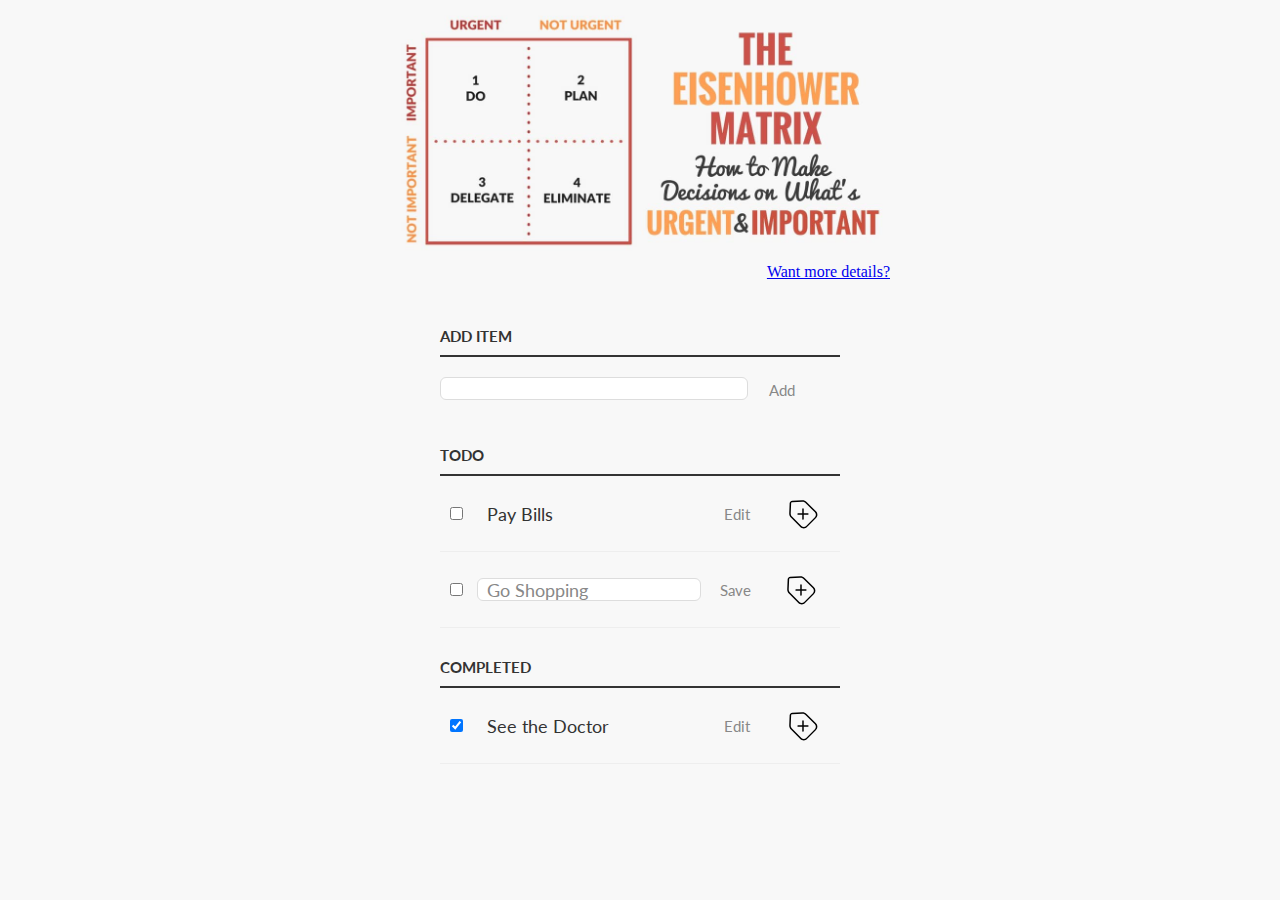
<file: clean-code-s1e1/index.html>
<!DOCTYPE html>
  <head>
    <title>Todo App</title>
    <link href="https://fonts.googleapis.com/css?family=Lato:300,400,700" rel="stylesheet" type="text/css">
    <link rel="stylesheet" href="style.css" type="text/css" media="screen" charset="utf-8">
  </head>
  <body class="body">
    <header class="header">
      <img class="header__img" src="./eisenhower-matrix.jpg" alt="eisenhower matrix">
      <a class="header__more_inf" href="https://goal-life.com/page/method/matrix-eisenhower">
        Want more details?
      </a>
    </header>
    <main class="centered_main">
      <p class="centered_main__content" id="add-element-to-list">
        <label class="centered_main__label centered_main__new_task" for="new-task">Add Item</label>
        <input class="centered_main__input centered_main__text" id="new-task" type="text">
        <button class="centered_main__button centered_main__add">Add</button>
      </p>
      <h3 class="centered_main__h3">Todo</h3>
      <ul class="centered_main_list centered_main__incomplete_tasks" id="incomplete-tasks">
        <li class="centered_main__li">
          <input class="centered_main__input centered_main__checkbox" type="checkbox">
          <label class="centered_main__label centered_main__task">Pay Bills</label>
          <input class="centered_main__input centered_main__text centered_main__hide" type="text">
          <button class="centered_main__button centered_main__edit">Edit</button>
          <button class="centered_main__button centered_main__delete">
            <img class="centered_main__img" src="./remove.svg" alt="remove">
          </button>
        </li>
        <li class="centered_main__li centered_main__edit_mode">
          <input class="centered_main__input centered_main__checkbox" type="checkbox">
          <label class="centered_main__label centered_main__task">Go Shopping</label>
          <input type="text" value="Go Shopping" class="centered_main__input centered_main__task centered_main__text centered_main__hide">
          <button class="centered_main__button centered_main__edit">Save</button>
          <button class="centered_main__button centered_main__delete">
            <img class="centered_main__img" src="./remove.svg" alt="remove">
          </button>
        </li>
      </ul>
      <h3 class="centered_main__h3">Completed</h3>
      <ul class="centered_main_list centered_main__completed_tasks" id="completed-tasks">
        <li class="centered_main__li centered_main__item">
          <input class="centered_main__input centered_main__checkbox" type="checkbox" checked>
          <label class="centered_main__label centered_main__task">See the Doctor</label>
          <input class="centered_main__input centered_main__text centered_main__hide" type="text">
          <button class="centered_main__button centered_main__edit">Edit</button>
          <button class="centered_main__button centered_main__delete">
            <img class="centered_main__img" src="./remove.svg" alt="remove">
          </button>
        </li>
      </ul>
    </main>
    <script type="text/javascript" src="app.js"></script>
  </body>
</html>
</file>
<file: clean-code-s1e1/style.css>
/* Basic Style */
.body {
  background-color: #f8f8f8;
  color: #333;
  font-family: Lato, sans-serif;
}
.header {
  width: 500px;
  margin: 0 auto;
  display: block;
  text-align: right;
}
.header__img {
  width: 100%;
}
.header__more_inf {
  font-family: fantasy, cursive;
}

@media (max-width:768px) {

  .header { 
    text-align: center;
  }

}
.centered_main {
  display: block;
  width: 400px;
  margin: 0 auto 0;
}
.centered_main__task {
  width: 56%;
  display: inline-block;
}
.centered_main_list {
  margin: 0;
  padding: 0px;
}
.centered_main__li, 
.centered_main__h3 {
  list-style: none;
}
.centered_main__input,
.centered_main__button {
  outline: none;
}
.centered_main__button {
  background: none;
  border: 0px;
  color: #888;
  font-size: 15px;
  width: 60px;
  font-family: Lato, sans-serif;
  cursor: pointer;
}
.centered_main__button:hover {
  color: #3a3A3a;
}
/* Heading */
.centered_main__h3,
.centered_main__new_task {
  color: #333;
  font-weight: 700;
  font-size: 15px;
  border-bottom: 2px solid #333;
  padding: 30px 0 10px;
  margin: 0;
  text-transform: uppercase;
}
.centered_main__text {
  margin: 0;
  font-size: 18px;
  line-height: 18px;
  height: 21px;
  padding: 0 9px;
  border: 1px solid #dDd;
  background: #FFF;
  border-radius: 6px;
  font-family: Lato, sans-serif;
  color: #888;
}
.centered_main__text:focus {
  color: #333;
}

/* New Task */
.centered_main__new_task {
  display: block;
  margin: 0 0 20px;
}
#new-task {
  /* width: 318px; */
  width: 288px;
}
.centered_main__add:hover {
  color: #0FC57C;
}

/* Task list */
.centered_main__li {
  overflow: hidden;
  padding: 20px 0;
  border-bottom: 1px solid #eee;
}
.centered_main__li > * {
  vertical-align: middle;
}

.centered_main__li > .centered_main__checkbox {
  margin: 0 10px;
}
.centered_main__li > .centered_main__label {
  padding-left: 10px;
  box-sizing: border-box;
  font-size: 18px;
  width: 226px;
}
.centered_main__li > .centered_main__text {
  width: 226px;
}
.centered_main__delete:hover {
  color: #CF2323;
}
.centered_main__delete .centered_main__img {
  height: 2em;
  transform: rotateZ(45deg);
  transition: transform 200ms ease-in;
}
.centered_main__delete .centered_main__img:hover {
  transform: rotateZ(0);
}
/* Completed */
#completed_tasks .centered_main__label {
  text-decoration: line-through;
  color: #888;
}

/* Edit Task */
.centered_main__hide {
  display: none;
}

.centered_main__edit_mode .centered_main__text {
  display: inline-block;
  /* width:224px */
  width: 204px;
}

.centered_main__edit_mode .centered_main__label {
  display: none;
}
</file>
